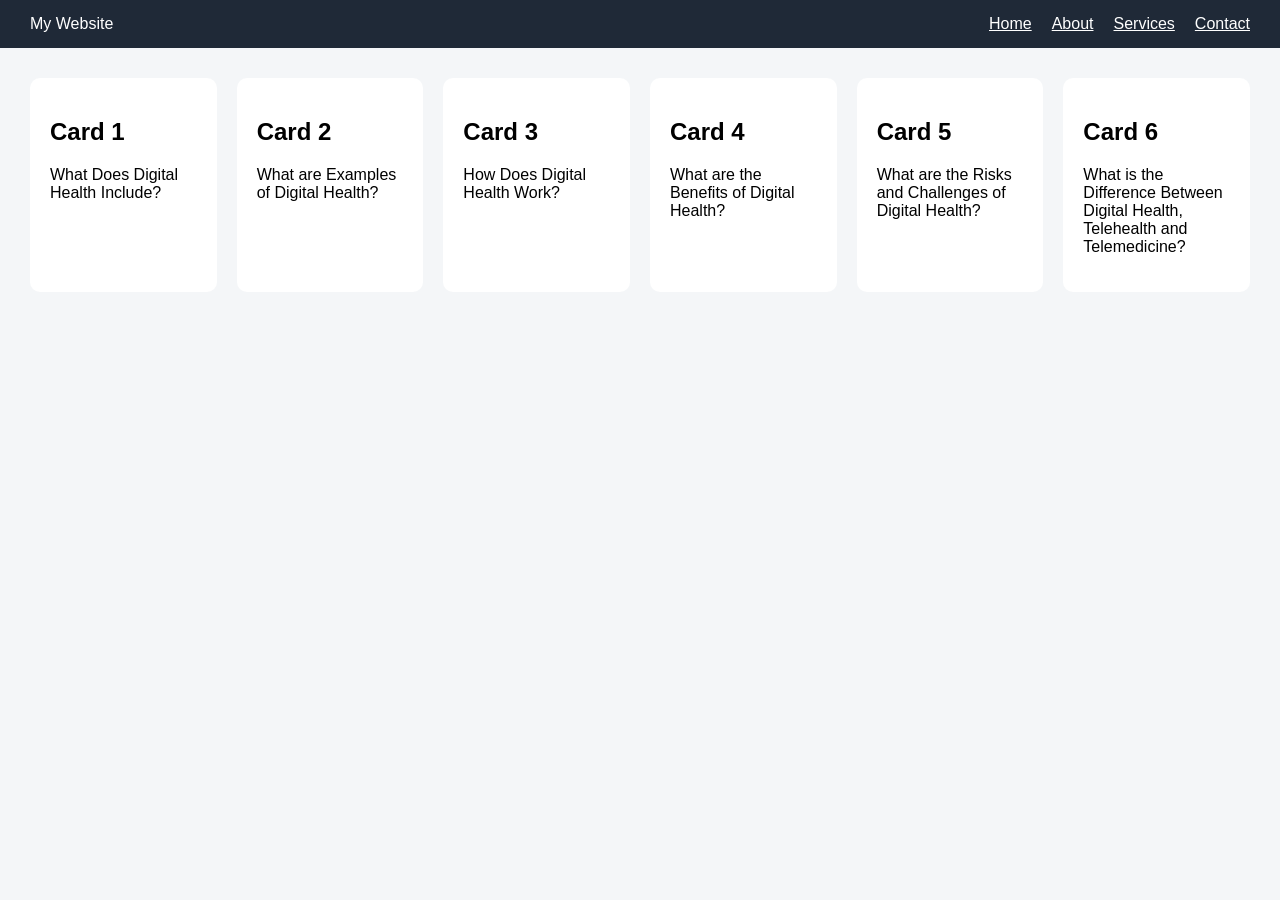
<file: ex00/index.html>
<!DOCTYPE html>
<html lang="en">
    <head>
        <meta charset="UTF-8">
        <meta name="viewport" content="width=device-width, initial-scale=1.0">
        <title>FlexBox Layout</title>
        <link rel="stylesheet" href="style.css">
    </head>

    <body>
        
        <nav class="nav-container">
            <div class="logo">My Website</div>

            <div class="nav-links">
                <a href="#home"> Home</a>
                <a href="#about">About</a>
                <a href="#services">Services</a>
                <a href="#contact">Contact</a>
            </div>
        </nav>


        <main class="card-container">
            <article class="card">
                <h2>Card 1</h2>
                <p> What Does Digital Health Include? </p>
            </article>

            <article class="card">
                <h2> Card 2</h2>
                <p>What are Examples of Digital Health?</p>
            </article>

            <article class="card">
                <h2> Card 3</h2>
                <p> How Does Digital Health Work?</p>
            </article>

            <article class="card">
                <h2>Card 4</h2>
                <p>What are the Benefits of Digital Health?</p>
            </article>

             <article class="card">
                <h2>Card 5</h2>
                <p>What are the Risks and Challenges of Digital Health?</p>
            </article>

             <article class="card">
                <h2>Card 6</h2>
                <p>What is the Difference Between Digital Health, Telehealth and Telemedicine?</p>
            </article>
        </main> 
    </body>
    
</html>
</file>
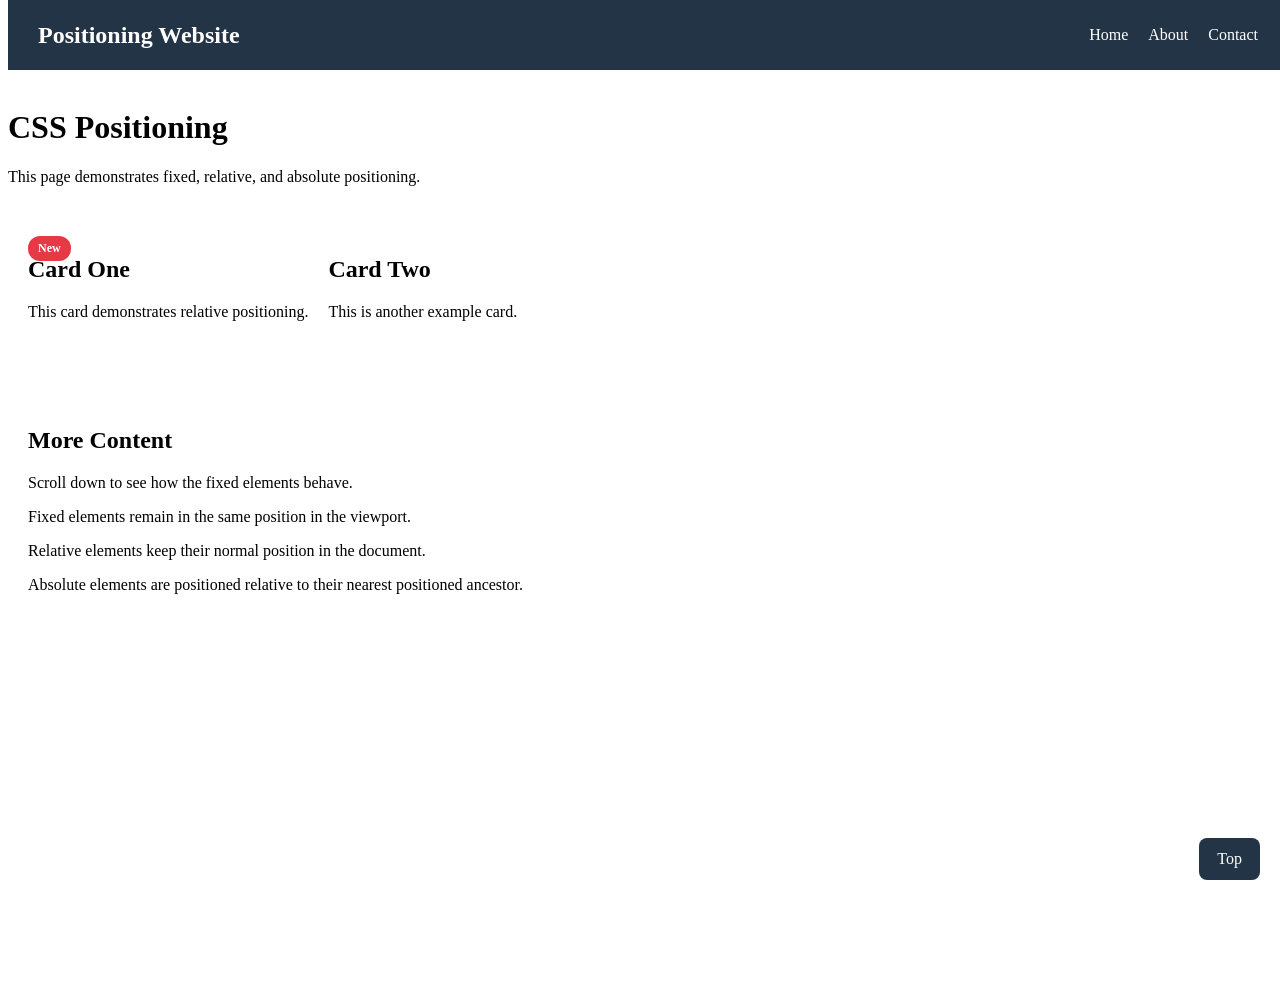
<file: ex01/index.html>
<!DOCTYPE html>
<html lang="en">
    <head>
        <meta charset="UTF-8" name="viewport" content="width=device-width, initial-scale=1.0">
        <title>Positioning</title>
        <link rel="stylesheet" href="style.css">
    </head>

    <body id="home">
        <!-- Fixed navigation bar -->
        <nav class="navbar" >
            <h2>Positioning Website</h2>
            <div class="nav-links">
                <a href="#home">Home</a>
                <a href="#about">About</a>
                <a href="#contact">Contact</a>
            </div>
        </nav>

    <main >
        <h1>CSS Positioning</h1>
        <p>
            This page demonstrates fixed, relative, and absolute positioning.
        </p>

        <!-- Card container -->
        <section class="card-container" id="about">

            <div >
                <!-- Absolute notification badge (An absolute notification badge anchored)-->
                <span class="badge">New</span>

                <h2>Card One</h2>
                <p>This card demonstrates relative positioning.</p>
            </div>

            <div >
                <h2>Card Two</h2>
                <p>This is another example card.</p>
            </div>

        </section>

        <section class="extra-content" id="contact">
            <h2>More Content</h2>
            <p>Scroll down to see how the fixed elements behave.</p>
            <p>Fixed elements remain in the same position in the viewport.</p>
            <p>Relative elements keep their normal position in the document.</p>
            <p>Absolute elements are positioned relative to their nearest
               positioned ancestor.</p>
        </section>
    </main>

    <!-- Fixed back-to-top button -->
    <a href="#home" class="back-to-top">Top</a>
    </body>
</html>
</file>
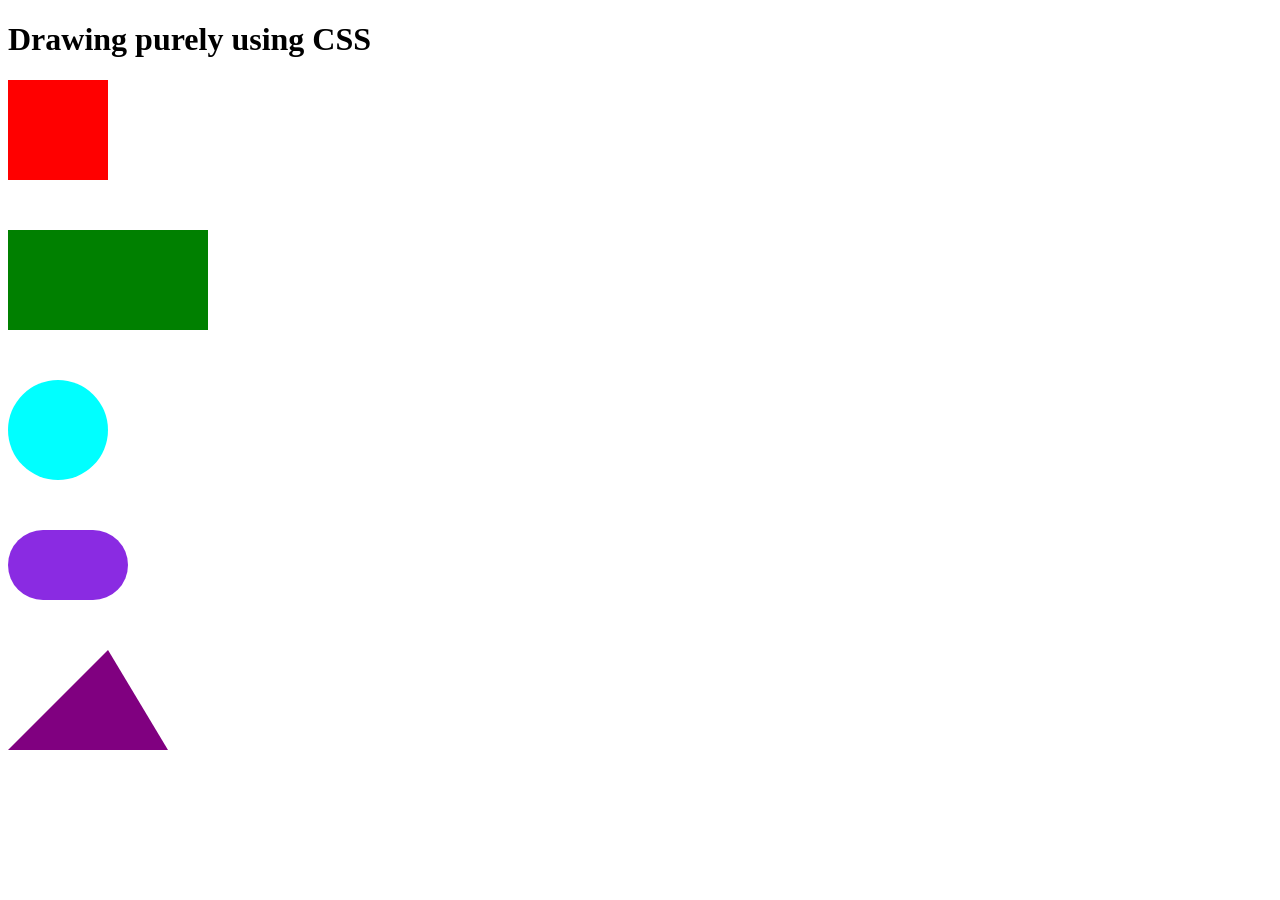
<file: ex02/index.html>
<!DOCTYPE html>
<html lang="en>">
    <head>
        <meta charset="UTF-8" name="viewport" content="width=device-width, initial-scale=1.0">
        <link rel="stylesheet" href="style.css">
        <title>CSS Shapes</title>
    </head>

    <body>
        <h1> Drawing purely using CSS</h1>
        
        <div class="square"></div>

        <div class="rectangle"></div>

        <div class="circle"></div>

        <div class="pill"></div>

        <div class="triangle"></div>
    </body>
</html>
</file>
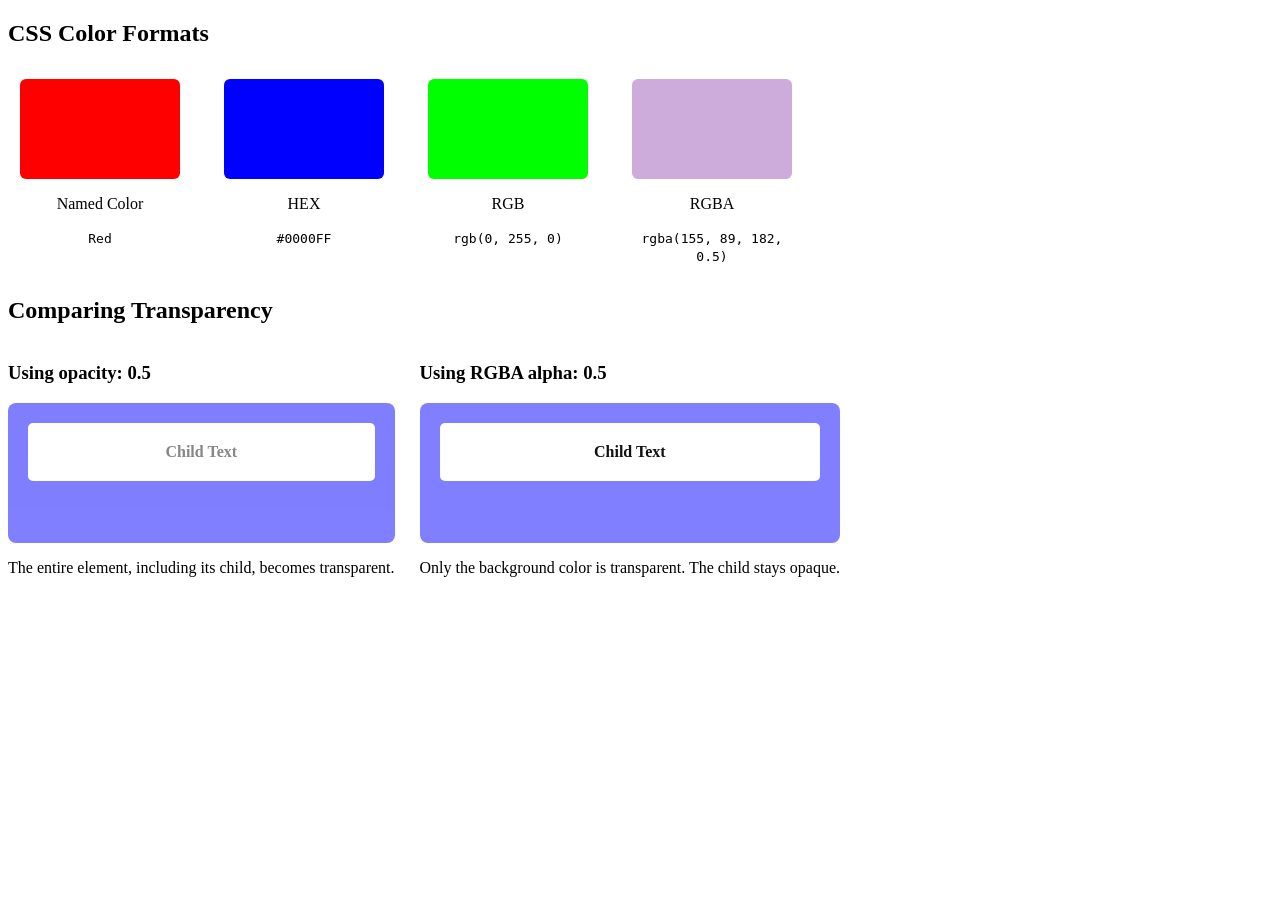
<file: ex03/index.html>
<!DOCTYPE html>
<html lang="en">
    <head>
        <meta charset="UTF-8" name="viewport" content="width=device-device, intial-scale= 1.0">
        <title>Colors & Opecity</title>
        <link rel="stylesheet" href="style.css">
    </head>

    <body>
        <h2>CSS Color Formats</h2>

    <div class="palette">

        <div class="swatch named">
            <div class="color-box"></div>
            <p>Named Color</p>
            <code>Red</code>
        </div>

        <div class="swatch hex">
            <div class="color-box"></div>
            <p>HEX</p>
            <code>#0000FF</code>
        </div>

        <div class="swatch rgb">
            <div class="color-box"></div>
            <p>RGB</p>
            <code>rgb(0, 255, 0)</code>
        </div>

        <div class="swatch rgba">
            <div class="color-box"></div>
            <p>RGBA</p>
            <code>rgba(155, 89, 182, 0.5)</code>
        </div>

    </div>


    <h2>Comparing Transparency</h2>

    <div class="comparison">

        <div >
            <h3>Using opacity: 0.5</h3>

            <div class="parent opacity-parent">
                <div class="child">Child Text</div>
            </div>

            <p>The entire element, including its child, becomes transparent.</p>
        </div>

        <div >
            <h3>Using RGBA alpha: 0.5</h3>

            <div class="parent rgba-parent">
                <div class="child">Child Text</div>
            </div>

            <p>Only the background color is transparent. The child stays opaque.</p>
        </div>

    </div>
    </body>
</html>
</file>
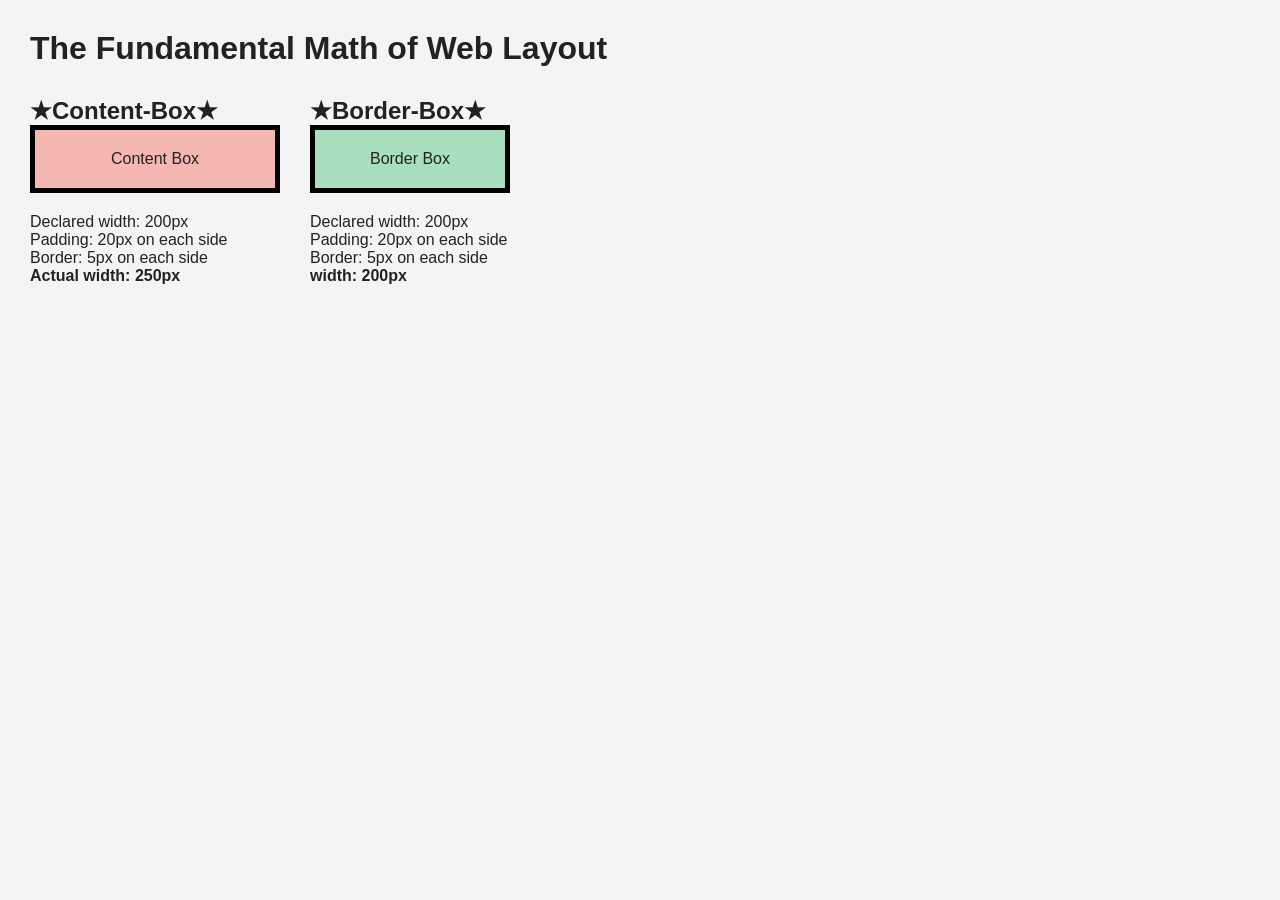
<file: ex04/index.html>
<!DOCTYPE html>
<html lang="en">
    <head>
        <meta charset="UTF-8">
        <meta name="viewport" content="width=device-width, initial-scale=1.0">
        <title>CSS Box Sizing</title>
        <link rel="stylesheet" href="style.css">
    </head>
    <body>

        <h1>The Fundamental Math of Web Layout</h1>

        <div class="comparison">

            <div >
                <h2>Content-Box</h2>

                <div class="box content-box">
                    Content Box
                </div>

                <p>Declared width: 200px</p>
                <p>Padding: 20px on each side</p>
                <p>Border: 5px on each side</p>
                <p><strong>Actual width: 250px</strong></p>
            </div>

            <div >
                <h2>Border-Box</h2>

                <div class="box border-box">
                    Border Box
                </div>

                <p>Declared width: 200px</p>
                <p>Padding: 20px on each side</p>
                <p>Border: 5px on each side</p>
                <p><strong>  width: 200px</strong></p>
            </div>

        </div>

    </body>
</html>
</file>
<file: ex00/style.css>
/* General Style */
*{
    box-sizing: border-box;
}

body{
    margin: 0;
    font-family: Arial, Helvetica, sans-serif;
    background-color: #f4f6f8;
}

/* Navigation bar */
.nav-container {
    display: flex;
    justify-content: space-between;
    align-items: center;
    padding: 15px 30px;
    background-color: #1f2937;
    color: white;
}

/* Logo style */
.logo {
    display: flex;
    gap: 20px;
}

.nav-links {
    display: flex;
    gap: 20px;
}

.nav-links a:hover {
    color: #60a5fa;
} 
.nav-links a {
    color: white;
}

/* Responsive card grid
CSS property	Purpose
display: flex	Enables Flexbox
flex-direction: row	Arranges cards horizontally
flex-wrap: wrap	Moves cards to another line when necessary
gap: 20px	Adds space between cards
padding: 30px	Adds inner space around the cards
 */
.card-container {
    display: flex;
    flex-direction: row;
    flex-wrap: wrap;
    gap: 20px;
    padding: 30px;
}

/* card 
flex: 1 1 20px;
This is a shorthand property containing three values:
- 1 — flex-grow: allows the card to grow and take up available space.
- 1 — flex-shrink: allows the card to shrink when there isn't enough space.
- 20px — flex-basis: sets the card's initial main-axis size to 20 pixels, before growing or shrinking.
*/

 .card {
    flex:  1 1 20px;
    width: 20px;
    padding: 20px;
    background-color: white;
    border-radius: 10px;
 }
</file>
<file: ex01/style.css>
/* General page styling */
* {
    box-sizing: border-box; /* keeps all the page conent visible from left and right */
}


body {
    padding-top: 80px;
    
}


/*  Fixed navigation bar */
.navbar {
    position: fixed;                /* Keeps the navigation bar at the top of the browser window when you scroll. */
    top: 0;                         /* Places the navbar against the top edge of the viewport. */
    z-index: 100;                   /* keeps it above ordinary page content. */
    background-color: #243447;
    color: white;
    display: flex;                  /* Enables Flexbox and arranges the navbar's direct child elements in a row by default. */
    justify-content: space-between; /* Places the first child at the left and the last child at the right, distributing extra space between them.*/
    align-items: center;
    padding: 0 30px;
    width: 100%;                    /* Sets the navbar's width to 100% of its containing block.*/
    height: 70px;                   /* Sets the navbar's height to 70px. */
}


.nav-links {
    display: flex;
    gap: 20px;
}

.nav-links a {
    color: white;
    text-decoration: none;
}

/*  Relative card container */
.card-container {
    position: relative;  /* keeps the element's original space in the page layout */
    display: flex;
    gap: 20px;
    flex-wrap: wrap;    /* wrap	Moves cards to another line when necessary */
    margin-top: 30px;
    padding: 20px;
}


/*  Absolute notification badge */
.badge {
    position: absolute; /* elements are positioned relative to their nearest positioned ancestor.*/
    padding: 5px 10px;    
    background-color: #e63946;
    color: white;
    border-radius: 12px;
    font-size: 12px;
    font-weight: bold;
}

/* Additional content to demonstrate scrolling */
.extra-content {
    min-height: 600px;
    padding: 20px;
    margin-top: 30px;
    background-color: white;
    border-radius: 10px;
}

/*  Fixed back-to-top button */
.back-to-top {
    position: fixed;
    
    background-color: #243447;
    color: white;
    bottom: 20px;
    right: 20px;
    padding: 12px 18px;
    text-decoration: none;
    border-radius: 8px;
    
}
</file>
<file: ex02/style.css>
.square {
    width: 100px;
    height: 100px;
    background-color: red;
    margin-bottom: 50px;
}

.rectangle {
    width: 200px;
    height: 100px;
    background-color: green;
    margin-bottom: 50px;
}

/* The radius is calculated relative to the element's dimensions.
If the element is a square, it creates a perfect circle.
If the element is a rectangle, it creates not perfect circle, it is necessarily a circle. */
.circle {
    width: 100px;
    height: 100px;
    border-radius: 50%;
    background-color: aqua;
    margin-bottom: 50px;
}

.pill {
    width: 120px;
    height: 70px;
    background-color: blueviolet;
    border-radius: 50px;
    margin-bottom: 50px;
}

.triangle {
    width: 0;
    height: 0;
    border-left: 100px solid transparent;
    border-right: 60px solid transparent;
    border-bottom: 100px solid purple;
}
</file>
<file: ex03/style.css>
/* Color palette to style the colors in horizantal direction*/
.palette {
    display: flex;
    flex-wrap: wrap;  /* Moves items to another line when necessary */
    gap: 20px;        /* Adds space between cards */
}

.swatch {
    width: 160px;
    padding: 12px;
    background-color: white;
    border-radius: 8px;
    text-align: center;
}
/* Box style */
.color-box {
    height: 100px;
    border-radius: 6px;
}

/* Four color formats */
.named .color-box {
    background-color: red;
}

.hex .color-box {
    background-color: #0000FF;
}

.rgb .color-box {
    background-color: rgb(0, 255, 0);
}

.rgba .color-box {
    background-color: rgba(155, 89, 182, 0.5);
}





/* ------- Transparency comparison -------*/
.comparison {
    display: flex;  /* to list the items in horizantal direction (two items here will be listed */
    flex-wrap: wrap;
    gap: 25px;
}

/* Box style for both card */
.parent {
    height: 100px;
    padding: 20px;
    background-color: #0000FF;
    background-size: 40px 40px;
    border-radius: 8px;
}

/* Card 1: fades the whole element */
.opacity-parent {
    opacity: 0.5;
}

/* Card 1: fades only the background color */
.rgba-parent {
    background-color: rgba(0, 0, 255, 0.5);
}

/* child (text) style */
.child {
    padding: 20px;
    background-color: white;
    color: #111;
    font-weight: bold;
    text-align: center;
    border-radius: 5px;
}
</file>
<file: ex04/style.css>
/* A universal CSS reset is used to remove inconsistent default spacing and make the layout easier to control across a webpage.
*,          Selects all HTML elements, such as div, p, h1, and button.
*::before   Selects the ::before pseudo-element of every element.
*::after	Selects the ::after pseudo-element of every element.
*/
*,   
*::before,
*::after {
    box-sizing: border-box;
    margin: 0;
    padding: 0;
}
 
/* Page styling */
body {
    font-family: Arial, sans-serif;
    background-color: #f4f4f4;
    padding: 30px;
    color: #222;
}

h1 {
    margin-bottom: 30px;
}

/* list the boxes in horizontal direction and origanize the boxes' listing style */
.comparison {
    display: flex;
    flex-wrap: wrap;
    gap: 30px;
}

/* example of using *::before */
h2::before {
    margin-bottom: 20px;
    content: "★";
}

h2::after {
    margin-bottom: 20px;
    content: "★";
}

/* Shared box styling */
.box {
    width: 200px;
    padding: 20px;
    border: 5px solid #000;
    margin-bottom: 20px;
    text-align: center;
}

/* Box 1 */
.content-box {
    box-sizing: content-box;   /* the declared width applies only to the content: 200 + 40 padding + 10 border */
    background-color: #f5b7b1;
}

/* Box 2 */
.border-box {
    box-sizing: border-box;     /* the declared width includes the content, padding, and border: 200 - 40 - 10 = 150. , the content area becomes 150px to keep the total width at 200px */
    background-color: #a9dfbf;
}
</file>
